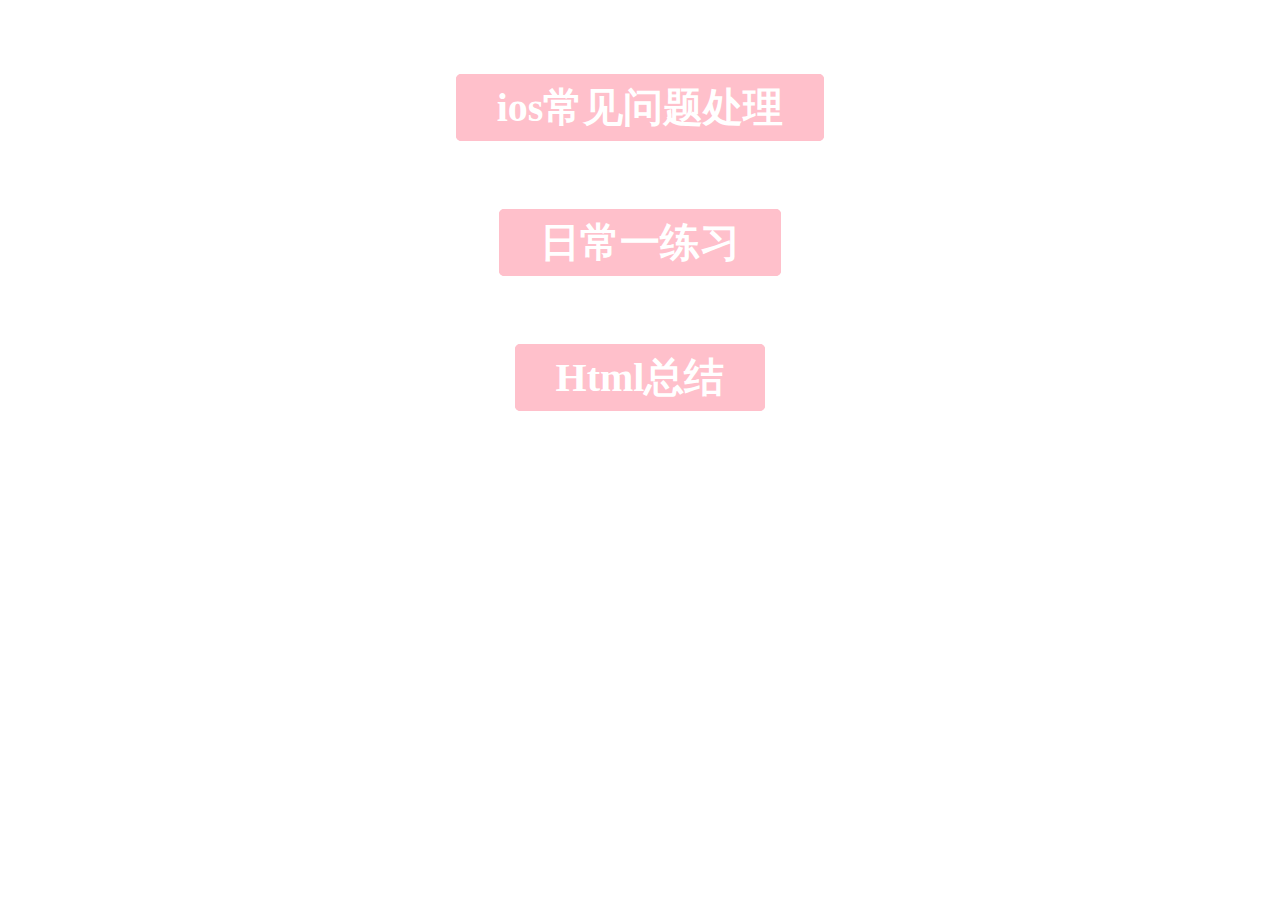
<file: index.html>
<!DOCTYPE html>
<html>
	<head>
		<meta charset="utf-8">
		<title>张亚楠练习</title>
		<style type="text/css">
			* {
				font-size: 40px;
			}

			a {
				text-decoration: none;
				border: 1px solid pink;
				color: white;
				background-color: pink;
				border-radius: 5px;
				padding: 10px 40px;
			}

			h3 {
				text-align: center;
				margin-top: 80px;
			}
		</style>
	</head>
	<body>
		<h3><a href="ios/html/iosIndex.html">ios常见问题处理</a></h3>
		<h3><a href="练习/index.html">日常一练习</a></h3>
		<h3><a href="html/总结.html">Html总结</a></h3>
	</body>
</html>
</file>
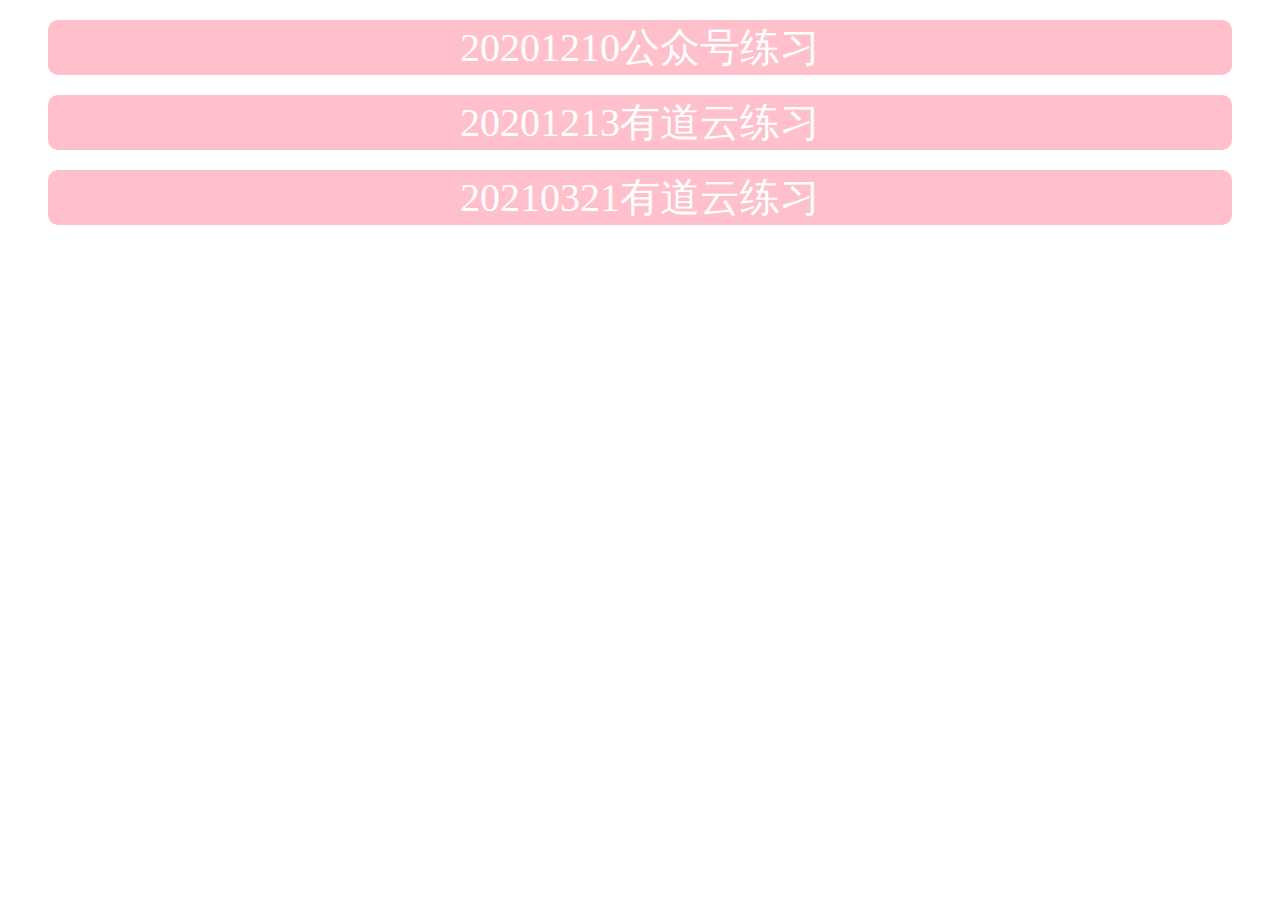
<file: 练习/index.html>
<!DOCTYPE html>
<html>
	<head>
		<meta charset="utf-8">
		<title>有道云首页</title>
		<style type="text/css">
			* {
				font-size: 40px;
			}

			a {
				text-decoration: none;
				background-color: pink;
				color: white;
				top: 20px;
				border-radius: 10px;
				text-align: center;
				margin: 20px 40px;
				display: block;
			}
		</style>
	</head>
	<body>
		<a href="20201210/practice1.html">20201210公众号练习</a>
		<a href="20201213有道云练习/index.html">20201213有道云练习</a>
		<a href="20201213有道云练习/index.html">20210321有道云练习</a>
	</body>
</html>
</file>
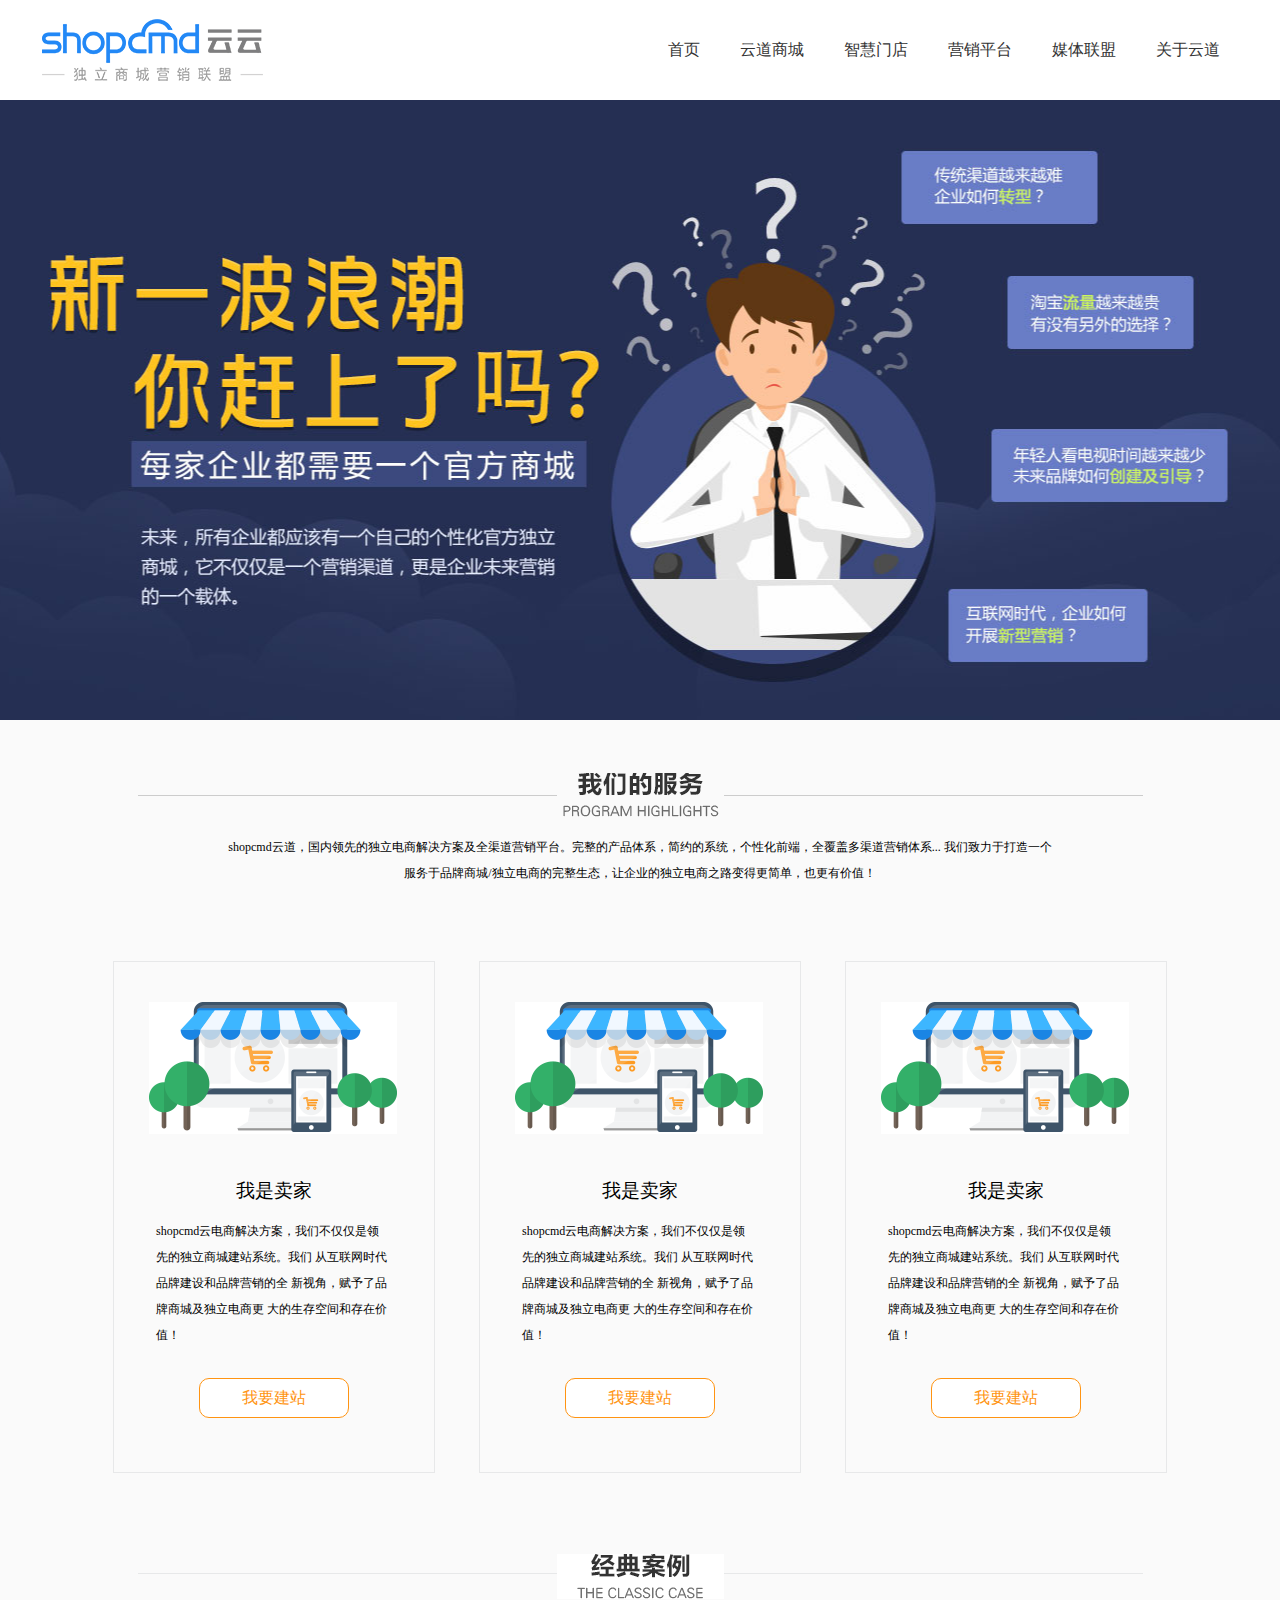
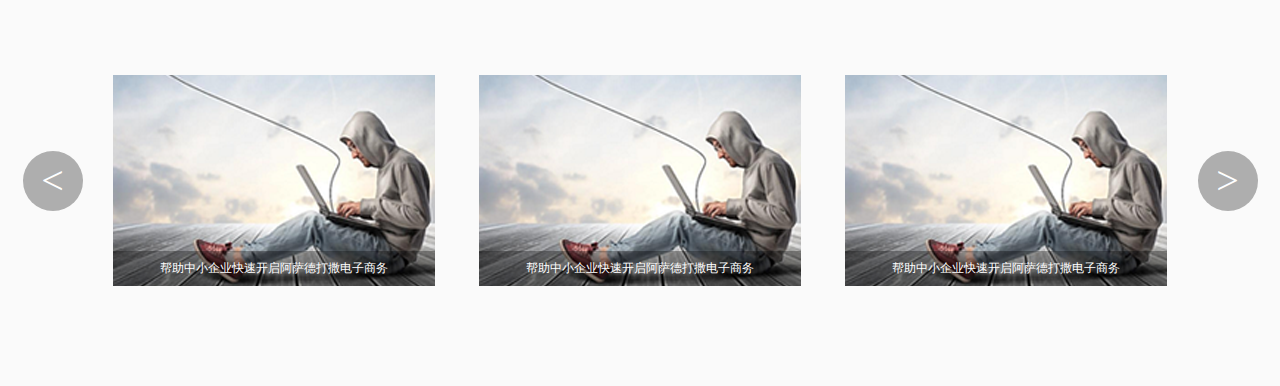
<file: 练习/20201213有道云练习/index.html>
<!DOCTYPE html>
<html>
	<head>
		<meta charset="utf-8">
		<title>有道云首页</title>
		<link rel="stylesheet" type="text/css" href="css/index.css" />
	</head>
	<body>
		<!-- 头部导航栏 -->
		<div class="header">
			<div class="inner">
				<div class="logo">
					<a href="#"> <img src="images/logo.png" alt=""> </a>
				</div>
				<div class="nav">
					<ul>
						<li> <a href="#">首页</a> </li>
						<li> <a href="#">云道商城</a> </li>
						<li> <a href="#">智慧门店</a> </li>
						<li> <a href="#">营销平台</a> </li>
						<li> <a href="#">媒体联盟</a> </li>
						<li> <a href="#">关于云道</a> </li>
					</ul>
				</div>
			</div>
		</div>
		<!-- 首页图片 -->
		<div class="banner">
		</div>
		<!-- 我的服务 -->
		<div class="server">
			<div class="server-hd">
				<h3><img src="images/ser.png"></h3>
				<p>shopcmd云道，国内领先的独立电商解决方案及全渠道营销平台。完整的产品体系，简约的系统，个性化前端，全覆盖多渠道营销体系...
					我们致力于打造一个服务于品牌商城/独立电商的完整生态，让企业的独立电商之路变得更简单，也更有价值！</p>
			</div>
			<div class="server-bd">
				<ul class="clearfix">
					<li>
						<img src="images/icon1.png">
						<h3>我是卖家</h3>
						<p>shopcmd云电商解决方案，我们不仅仅是领先的独立商城建站系统。我们 从互联网时代品牌建设和品牌营销的全 新视角，赋予了品牌商城及独立电商更 大的生存空间和存在价值！</p>
						<a href="#">我要建站</a>
					</li>
					<li class="centerli"><img src="images/icon1.png">
						<h3>我是卖家</h3>
						<p>shopcmd云电商解决方案，我们不仅仅是领先的独立商城建站系统。我们 从互联网时代品牌建设和品牌营销的全 新视角，赋予了品牌商城及独立电商更 大的生存空间和存在价值！</p>
						<a href="#">我要建站</a>
					</li>
					<li><img src="images/icon1.png">
						<h3>我是卖家</h3>
						<p>shopcmd云电商解决方案，我们不仅仅是领先的独立商城建站系统。我们 从互联网时代品牌建设和品牌营销的全 新视角，赋予了品牌商城及独立电商更 大的生存空间和存在价值！</p>
						<a href="#">我要建站</a>
					</li>
				</ul>

			</div>
		</div>
		<!-- 经典案例 -->
		<div class="case">
			<div class="case-hd">
				<h3><img src="images/case.png" alt=""></h3>
			</div>
			<div class="case-bd">
				<ul>
					<li>
						<img src="images/pro1.png" alt="">
						<div>
							帮助中小企业快速开启阿萨德打撒电子商务
						</div>
						<div class="mask"></div>
					</li>
					<li class="centerli">

						<img src="images/pro1.png" alt="">
						<div>
							帮助中小企业快速开启阿萨德打撒电子商务
						</div>
						<div class="mask"></div>
					<li>
						<img src="images/pro1.png" alt="">
						<div>
							帮助中小企业快速开启阿萨德打撒电子商务
						</div>
						<div class="mask"></div>
					</li>
				</ul>
				<a class="left" href="#">
					< </a> <a class="right" href="#"> >
				</a>
			</div>
		</div>
		<!-- 淘宝经典案例 -->
		<div class="tb">
		</div>
	</body>
</html>
</file>
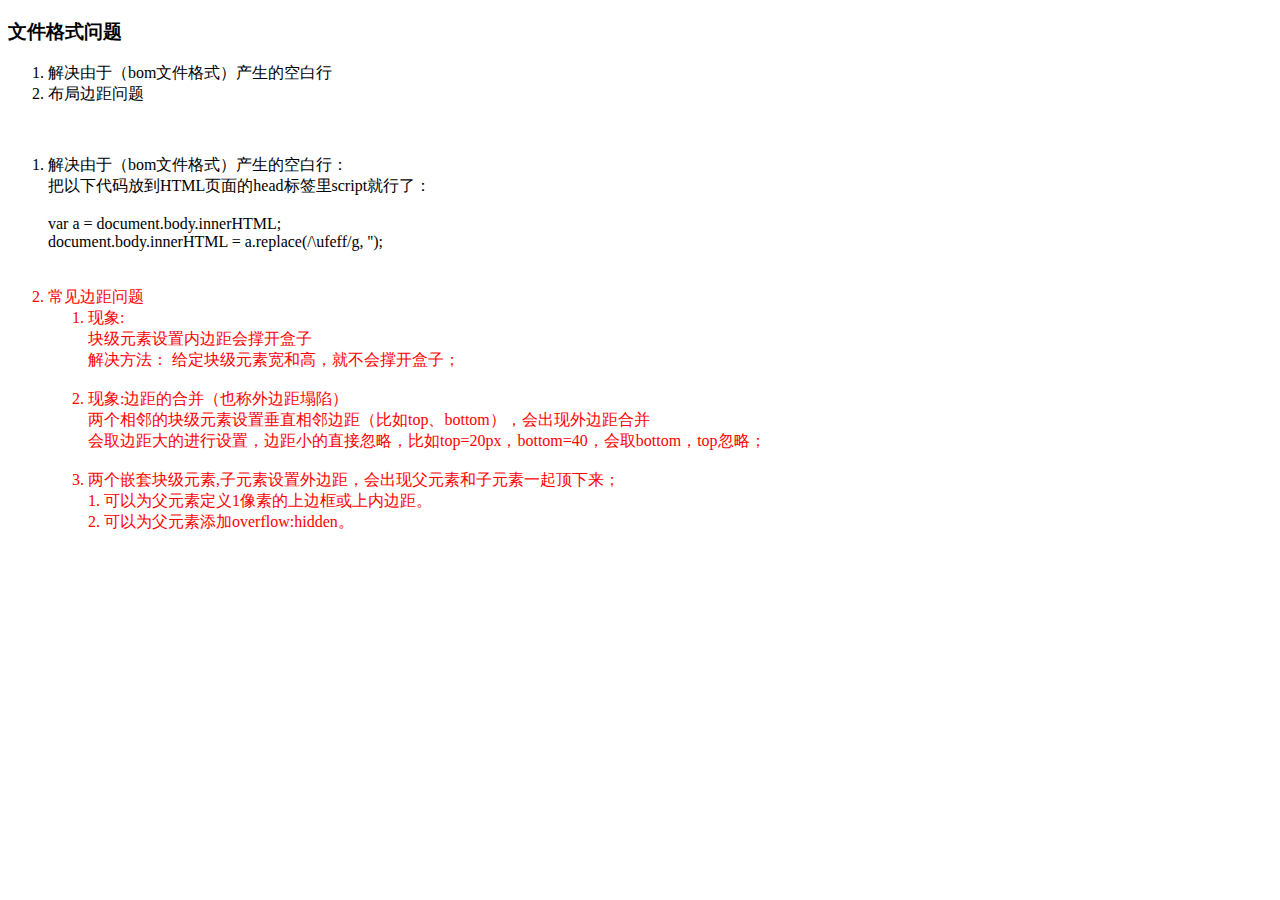
<file: html/总结.html>
<!DOCTYPE html>
<html>
	<head>
		<meta charset="utf-8">
		<title>Html常见问题总结</title>
		<style type="text/css">
			.redColor {
				color: red;
			}
		</style>
	</head>
	<body>
		<h3>文件格式问题</h3>
		<ol>
			<li>解决由于&#65279（bom文件格式）产生的空白行</li>
			<li>布局边距问题</li>
		</ol>
		<br />
		<ol>
			<li>解决由于&#65279（bom文件格式）产生的空白行：<br />
				把以下代码放到HTML页面的head标签里script就行了：<br />
				<br />
				var a = document.body.innerHTML;<br />
				document.body.innerHTML = a.replace(/\ufeff/g, '');<br />
			</li>
			<br />
			<br />
			<li class="redColor">常见边距问题<br />
				<ol>
					<li>现象:<br />
						块级元素设置内边距会撑开盒子 <br />
						解决方法：
						给定块级元素宽和高，就不会撑开盒子；
					</li>
					<br />
					<li>
						现象:边距的合并（也称外边距塌陷）<br />
						两个相邻的块级元素设置垂直相邻边距（比如top、bottom），会出现外边距合并 <br />
						会取边距大的进行设置，边距小的直接忽略，比如top=20px，bottom=40，会取bottom，top忽略；
					</li>
					<br />
					<li>两个嵌套块级元素,子元素设置外边距，会出现父元素和子元素一起顶下来；<br />
						1. 可以为父元素定义1像素的上边框或上内边距。<br />
						2. 可以为父元素添加overflow:hidden。<br />

					</li>
				</ol>
			</li>
		</ol>


	</body>
</html>
</file>
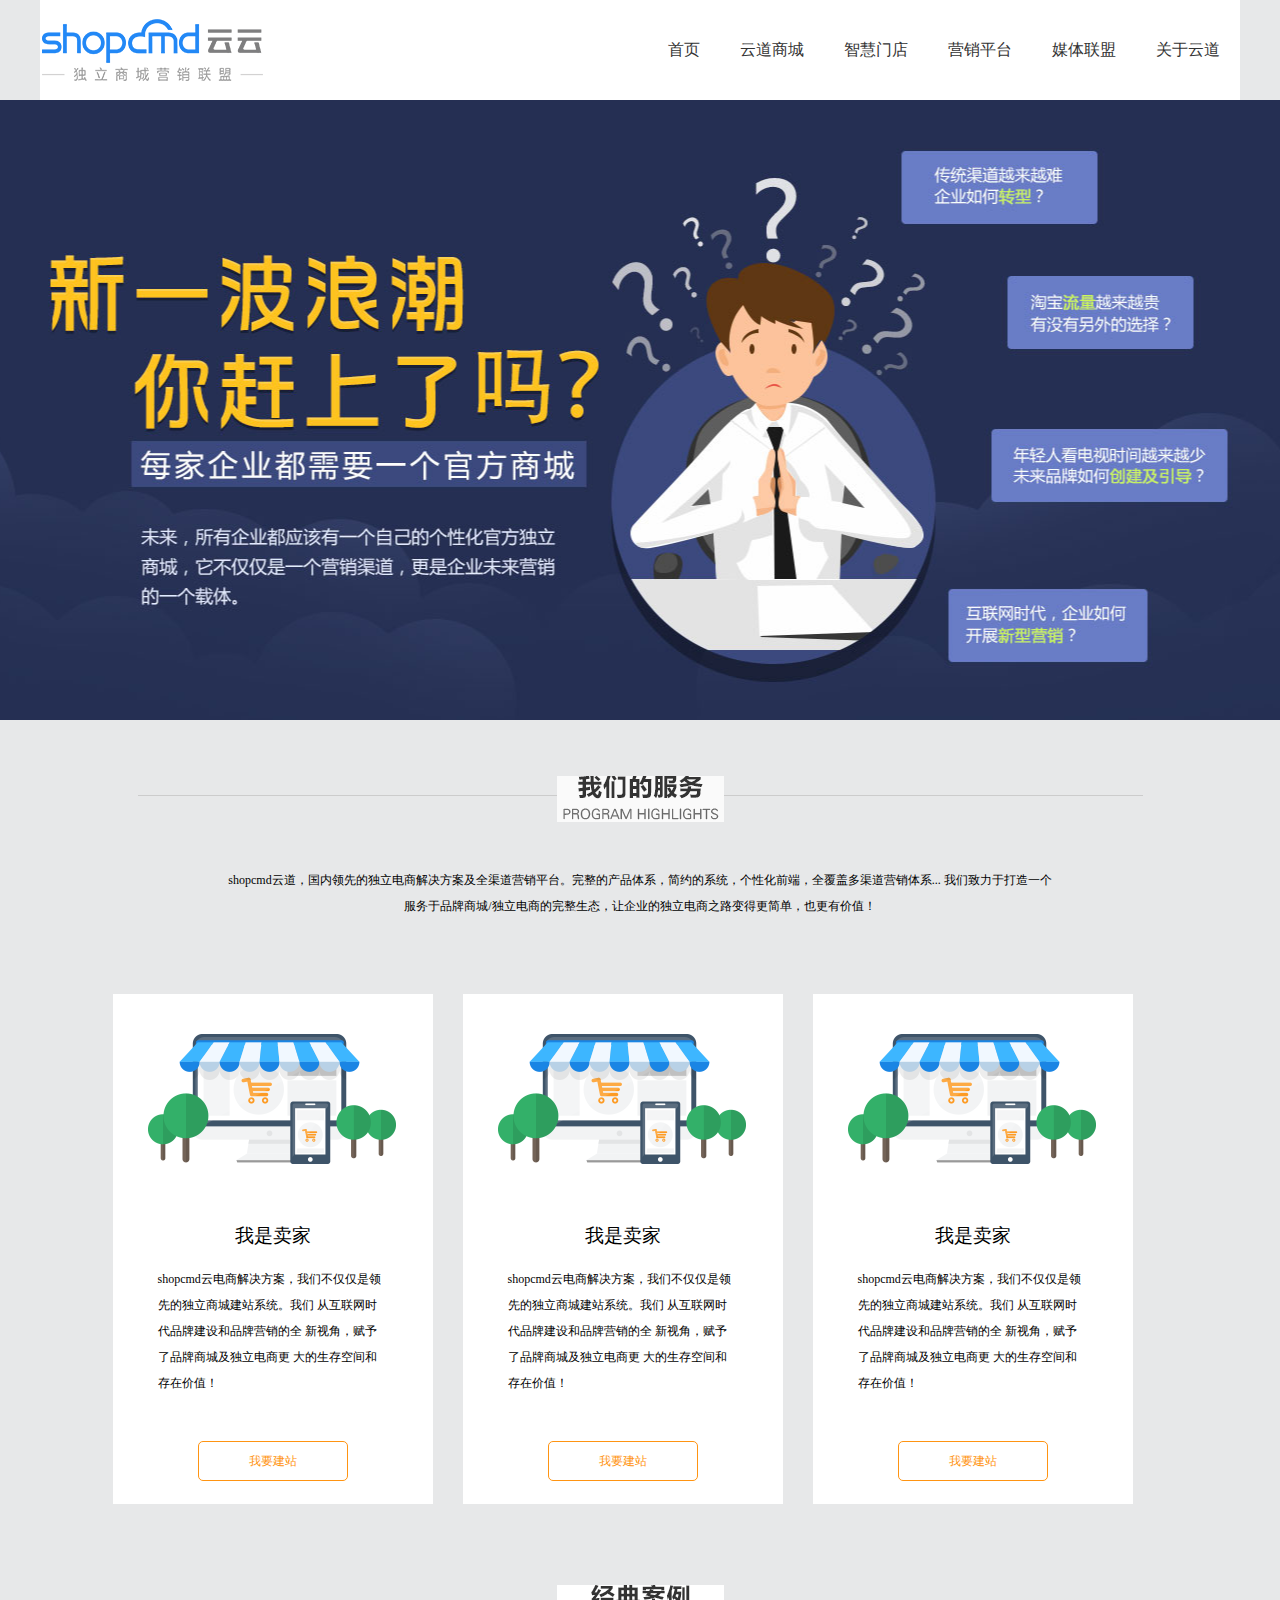
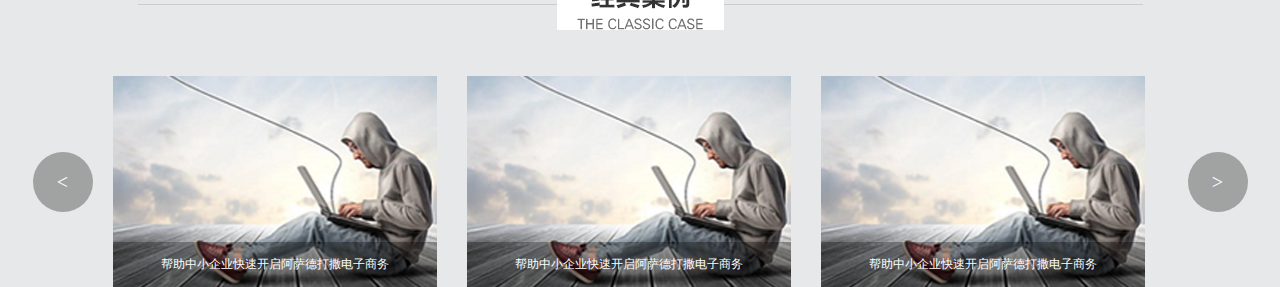
<file: 练习/test.html>
<!DOCTYPE html>
<html>
	<head>
		<meta charset="utf-8">
		<title>练习</title>
		<link rel="stylesheet" type="text/css" href="css/test.css" />
	</head>
	<body>
		<!-- 头部 -->
		<div class="header">
			<div class="header-center">
				<div class="logo">
					<img src="20201213有道云练习/images/logo.png">
				</div>
				<div class="nav">
					<ul class="clearfix">
						<li><a href="#">首页</a></li>
						<li><a href="#">云道商城</a></li>
						<li><a href="#">智慧门店</a></li>
						<li><a href="#">营销平台</a></li>
						<li><a href="#">媒体联盟</a></li>
						<li><a href="#">关于云道</a></li>

					</ul>
				</div>
			</div>
		</div>
		<!-- banner -->
		<div class="banner"></div>
		<!-- server服务 -->
		<div class="server-hd">
			<h3><img src="20201213有道云练习/images/ser.png"> </h3>
			<p>shopcmd云道，国内领先的独立电商解决方案及全渠道营销平台。完整的产品体系，简约的系统，个性化前端，全覆盖多渠道营销体系...
				我们致力于打造一个服务于品牌商城/独立电商的完整生态，让企业的独立电商之路变得更简单，也更有价值！</p>
		</div>
		<div class="server-bd">
			<ul class="clearfix">
				<li>
					<img src="20201213有道云练习/images/icon1.png">
					<h3>我是卖家</h3>
					<p>shopcmd云电商解决方案，我们不仅仅是领先的独立商城建站系统。我们 从互联网时代品牌建设和品牌营销的全 新视角，赋予了品牌商城及独立电商更 大的生存空间和存在价值！</p>
					<a href="#">我要建站</a>
				</li>
				<li class="licenter">
					<img src="20201213有道云练习/images/icon1.png">
					<h3>我是卖家</h3>
					<p>shopcmd云电商解决方案，我们不仅仅是领先的独立商城建站系统。我们 从互联网时代品牌建设和品牌营销的全 新视角，赋予了品牌商城及独立电商更 大的生存空间和存在价值！</p>
					<a href="#">我要建站</a>
				</li>
				<li>
					<img src="20201213有道云练习/images/icon1.png">
					<h3>我是卖家</h3>
					<p>shopcmd云电商解决方案，我们不仅仅是领先的独立商城建站系统。我们 从互联网时代品牌建设和品牌营销的全 新视角，赋予了品牌商城及独立电商更 大的生存空间和存在价值！</p>
					<a href="#">我要建站</a>
				</li>
			</ul>
		</div>
		<!-- 经典案例 -->
		<div class="anli-hd">
			<h3><img src="20201213有道云练习/images/case.png"></h3>
		</div>

		<div class="anli-bd">
			<ul class="clearfix">
				<li>
					<img src="20201213有道云练习/images/pro1.png">
					<div class="info">帮助中小企业快速开启阿萨德打撒电子商务</div>
					<div class="mask"></div>
				</li>
				<li class="licenter">
					<img src="20201213有道云练习/images/pro1.png">
					<div class="info">帮助中小企业快速开启阿萨德打撒电子商务</div>
					<div class="mask"></div>
				</li>
				<li>
					<img src="20201213有道云练习/images/pro1.png">
					<div class="info">帮助中小企业快速开启阿萨德打撒电子商务</div>
					<div class="mask"></div>
				</li>
			</ul>
			<a class="left" href="#"><</a> 
			<a class="right" href="#">></a>
		</div>
	</body>
</html>
</file>
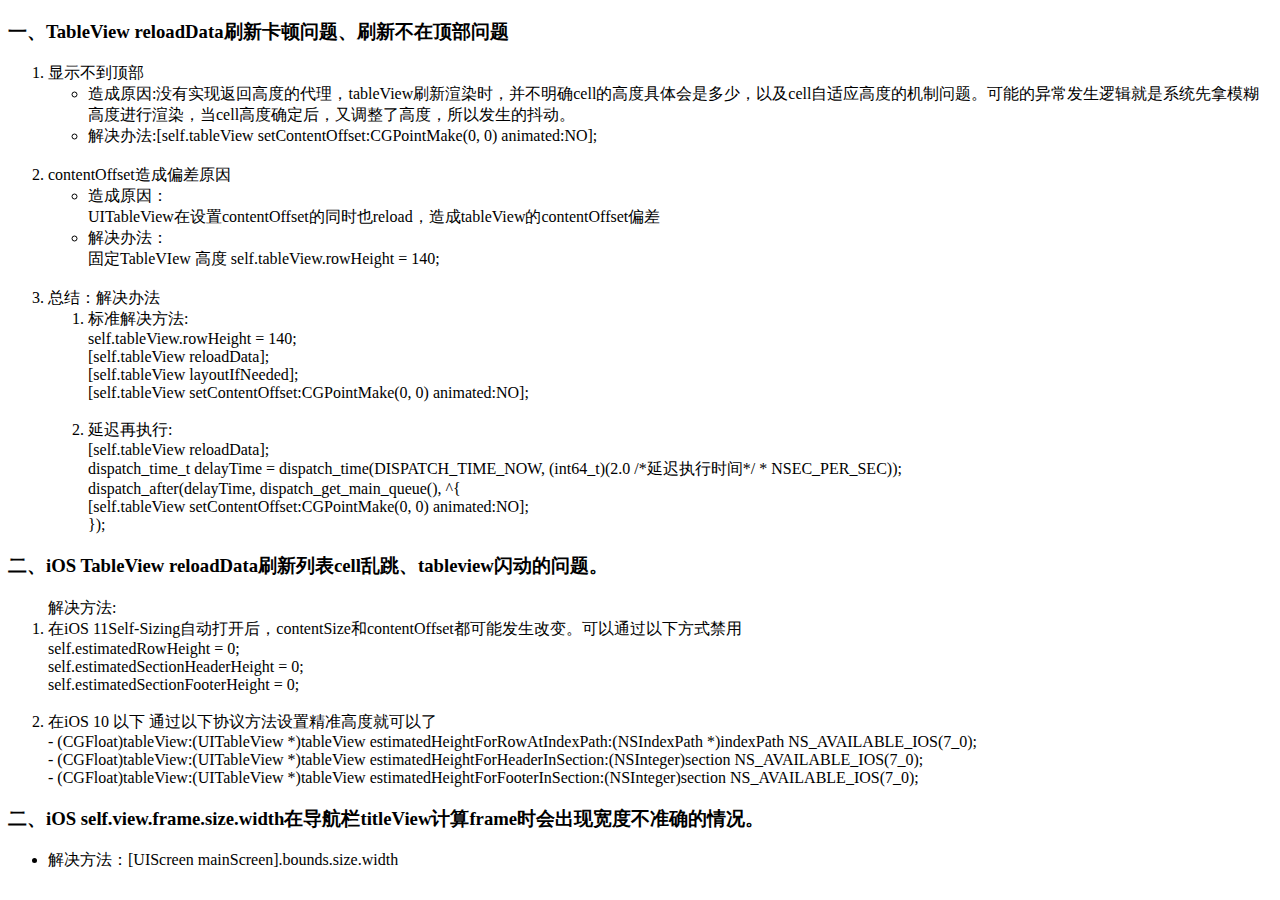
<file: ios/html/iosIndex.html>
<!DOCTYPE html>
<html>
	<head>
		<meta charset="utf-8">
		<title>ios常见问题总结</title>
	</head>
	<body>
		<h3>一、TableView reloadData刷新卡顿问题、刷新不在顶部问题</h3>
		<ol>
			<li>显示不到顶部</li>
			<ul>
				<li>
					造成原因:没有实现返回高度的代理，tableView刷新渲染时，并不明确cell的高度具体会是多少，以及cell自适应高度的机制问题。可能的异常发生逻辑就是系统先拿模糊高度进行渲染，当cell高度确定后，又调整了高度，所以发生的抖动。
				</li>
				<li>
					解决办法:[self.tableView setContentOffset:CGPointMake(0, 0) animated:NO];
				</li>
			</ul>
			<br />
			<li>contentOffset造成偏差原因</li>
			<ul>
				<li>
					造成原因：<br />
					UITableView在设置contentOffset的同时也reload，造成tableView的contentOffset偏差
				</li>
				<li>
					解决办法：<br />
					固定TableVIew 高度 self.tableView.rowHeight = 140;
				</li>
			</ul>
			<br />
			<li>
				总结：解决办法
			</li>
			<ol>
				<li>标准解决方法:<br />
					self.tableView.rowHeight = 140;<br />
					[self.tableView reloadData];<br />
					[self.tableView layoutIfNeeded];<br />
					[self.tableView setContentOffset:CGPointMake(0, 0) animated:NO];
				</li>
				<br />
				<li>延迟再执行:<br />
					[self.tableView reloadData];<br />
					dispatch_time_t delayTime = dispatch_time(DISPATCH_TIME_NOW, (int64_t)(2.0 /*延迟执行时间*/ * NSEC_PER_SEC));<br />
					dispatch_after(delayTime, dispatch_get_main_queue(), ^{<br />
					[self.tableView setContentOffset:CGPointMake(0, 0) animated:NO];<br />
					});
				</li>
			</ol>
		</ol>
		<h3>二、iOS TableView reloadData刷新列表cell乱跳、tableview闪动的问题。</h3>

		<ol>
			解决方法:<br />
			<li>
				在iOS 11Self-Sizing自动打开后，contentSize和contentOffset都可能发生改变。可以通过以下方式禁用<br />
				self.estimatedRowHeight = 0;<br />
				self.estimatedSectionHeaderHeight = 0;<br />
				self.estimatedSectionFooterHeight = 0;<br /><br />
			</li>
			<li>
				在iOS 10 以下 通过以下协议方法设置精准高度就可以了<br />
				- (CGFloat)tableView:(UITableView *)tableView estimatedHeightForRowAtIndexPath:(NSIndexPath *)indexPath
				NS_AVAILABLE_IOS(7_0);<br />
				- (CGFloat)tableView:(UITableView *)tableView estimatedHeightForHeaderInSection:(NSInteger)section
				NS_AVAILABLE_IOS(7_0);<br />
				- (CGFloat)tableView:(UITableView *)tableView estimatedHeightForFooterInSection:(NSInteger)section
				NS_AVAILABLE_IOS(7_0);<br />
			</li>
		</ol>

		<h3>二、iOS self.view.frame.size.width在导航栏titleView计算frame时会出现宽度不准确的情况。</h3>
		<ul>
			<li>解决方法：[UIScreen mainScreen].bounds.size.width</li>
		</ul>


	</body>
</html>
</file>
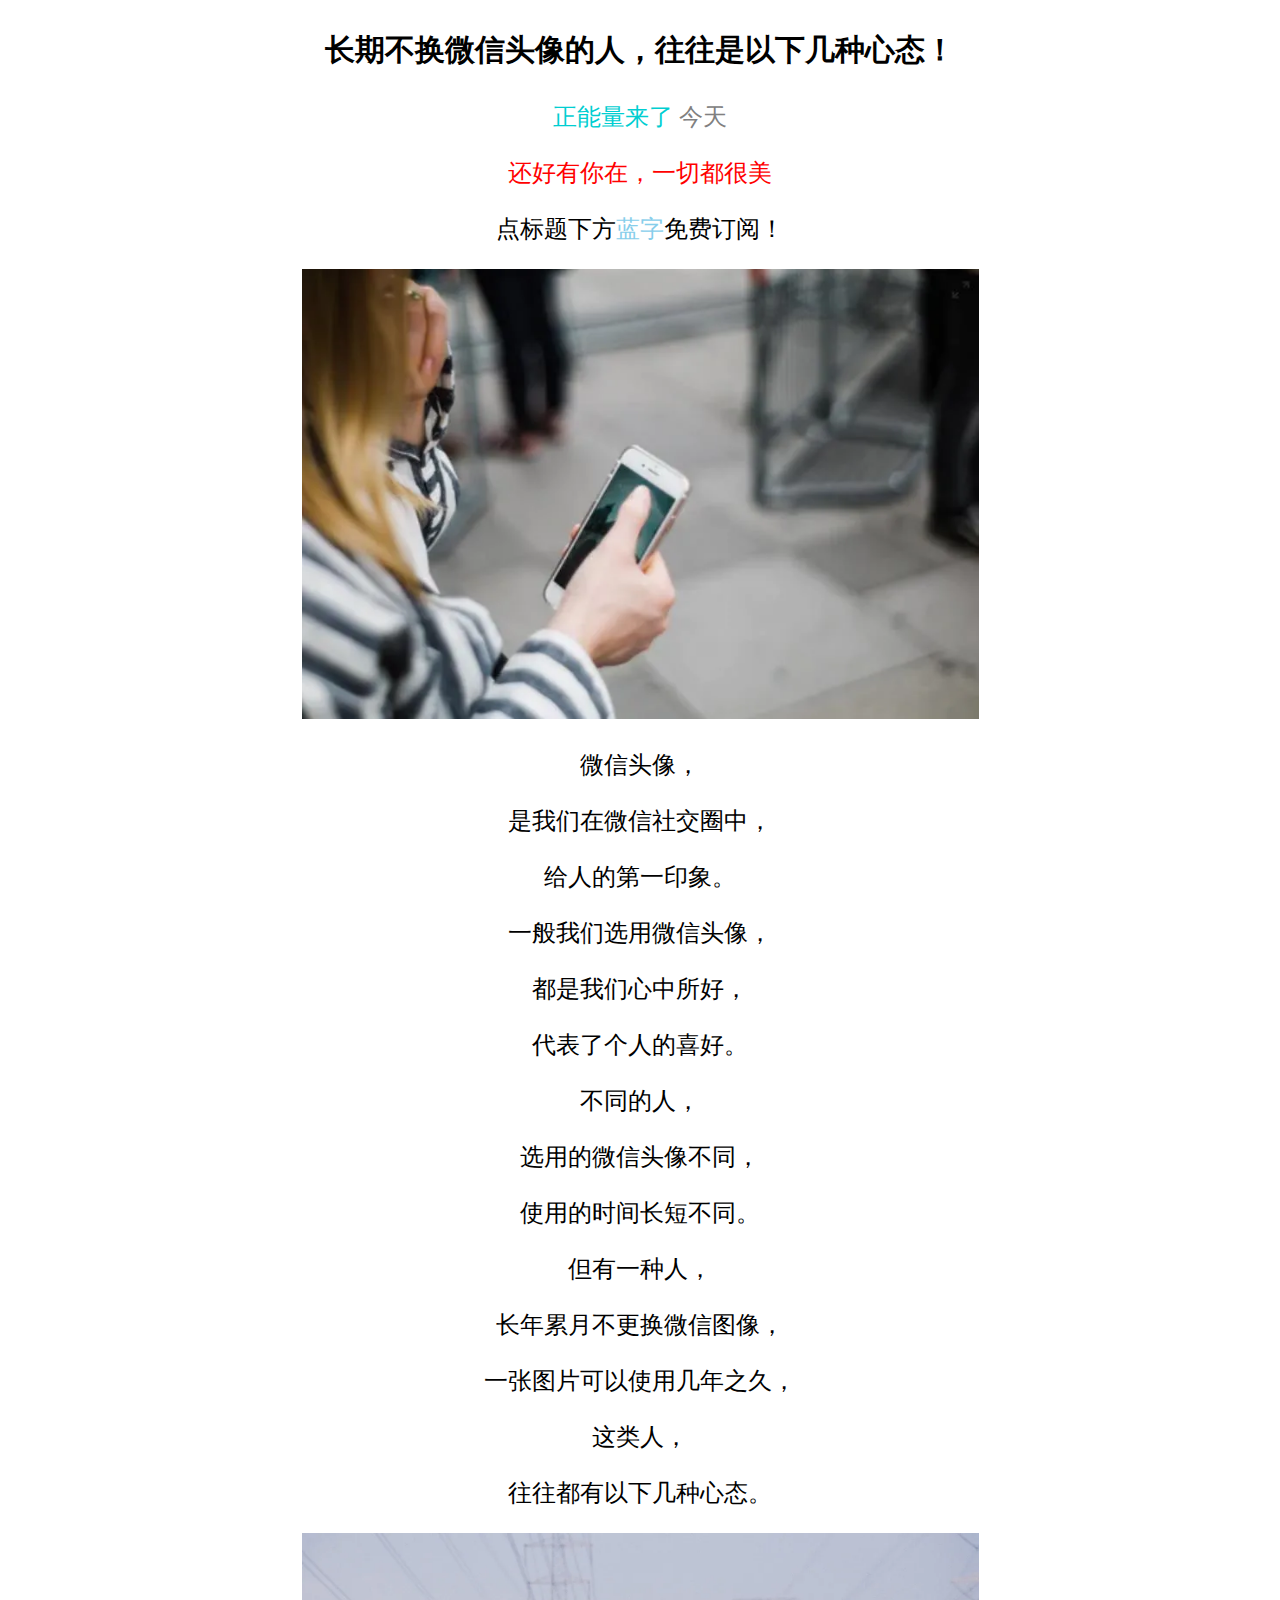
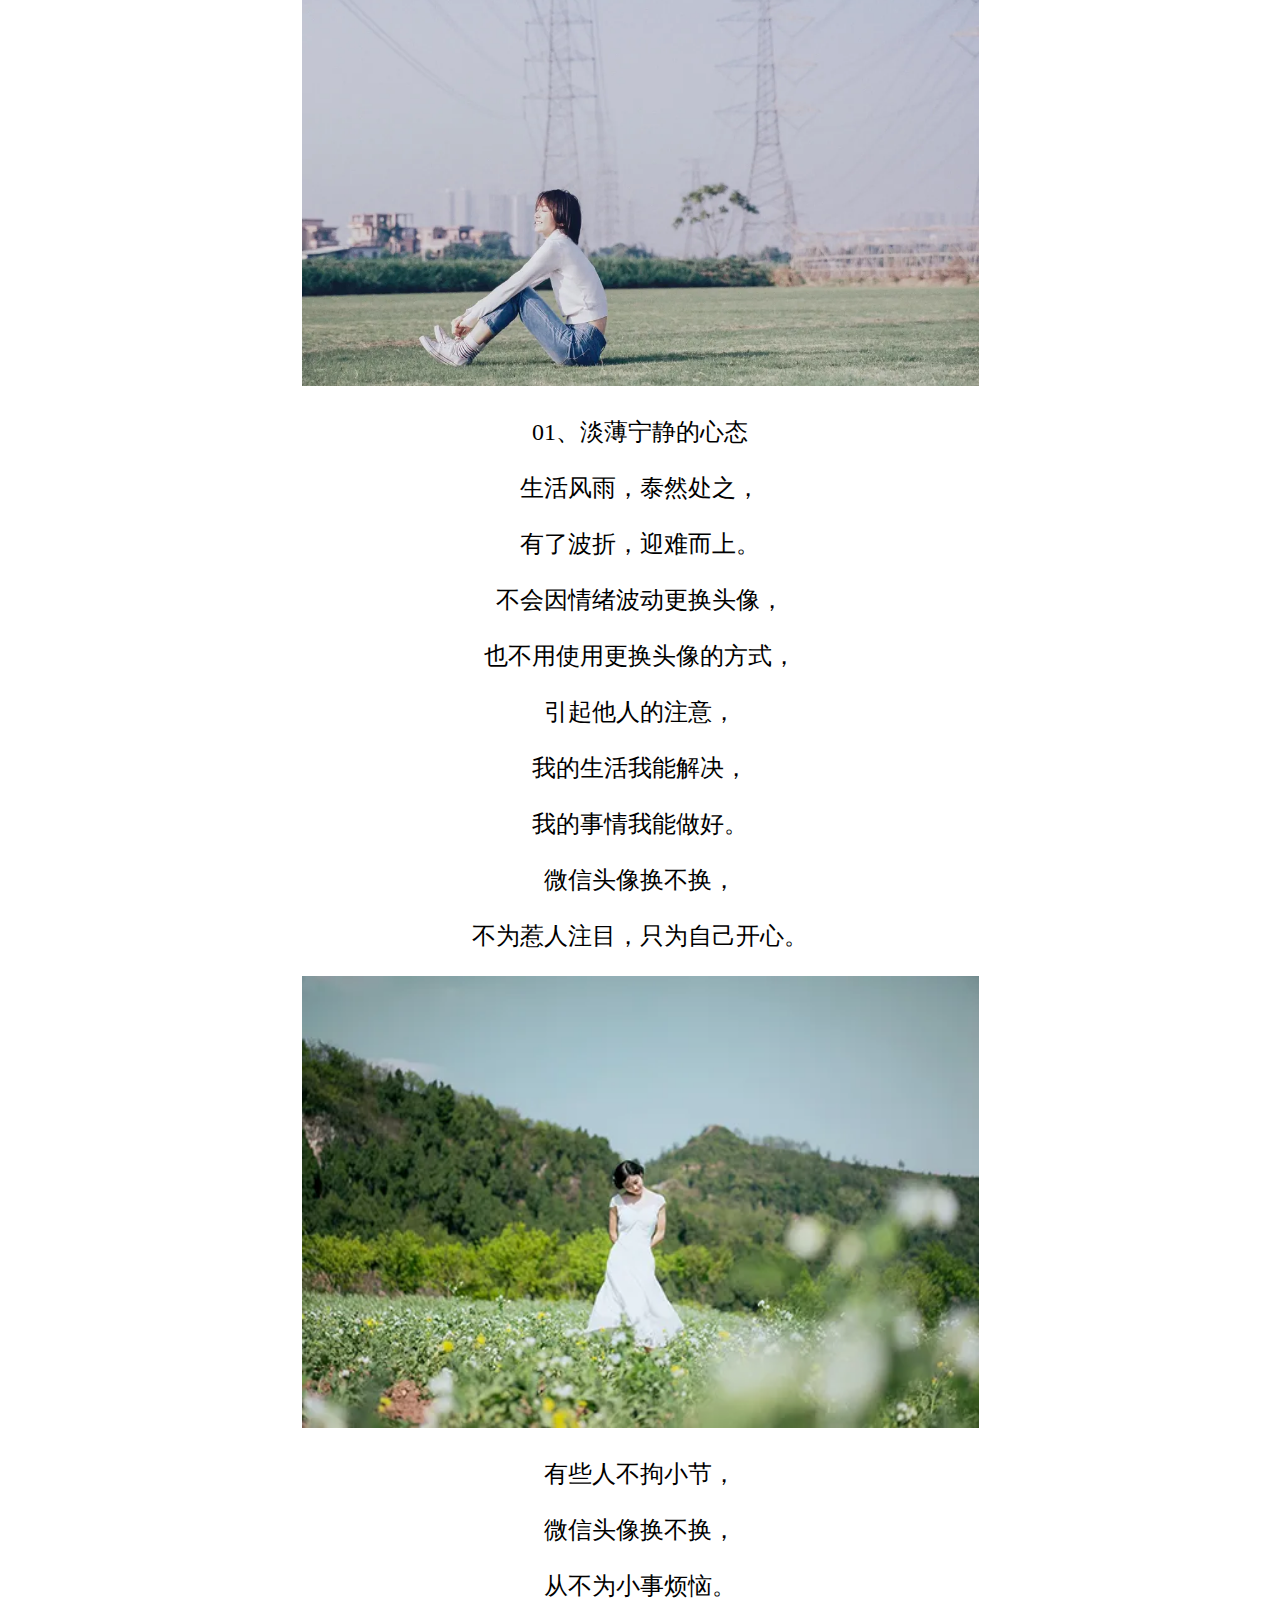
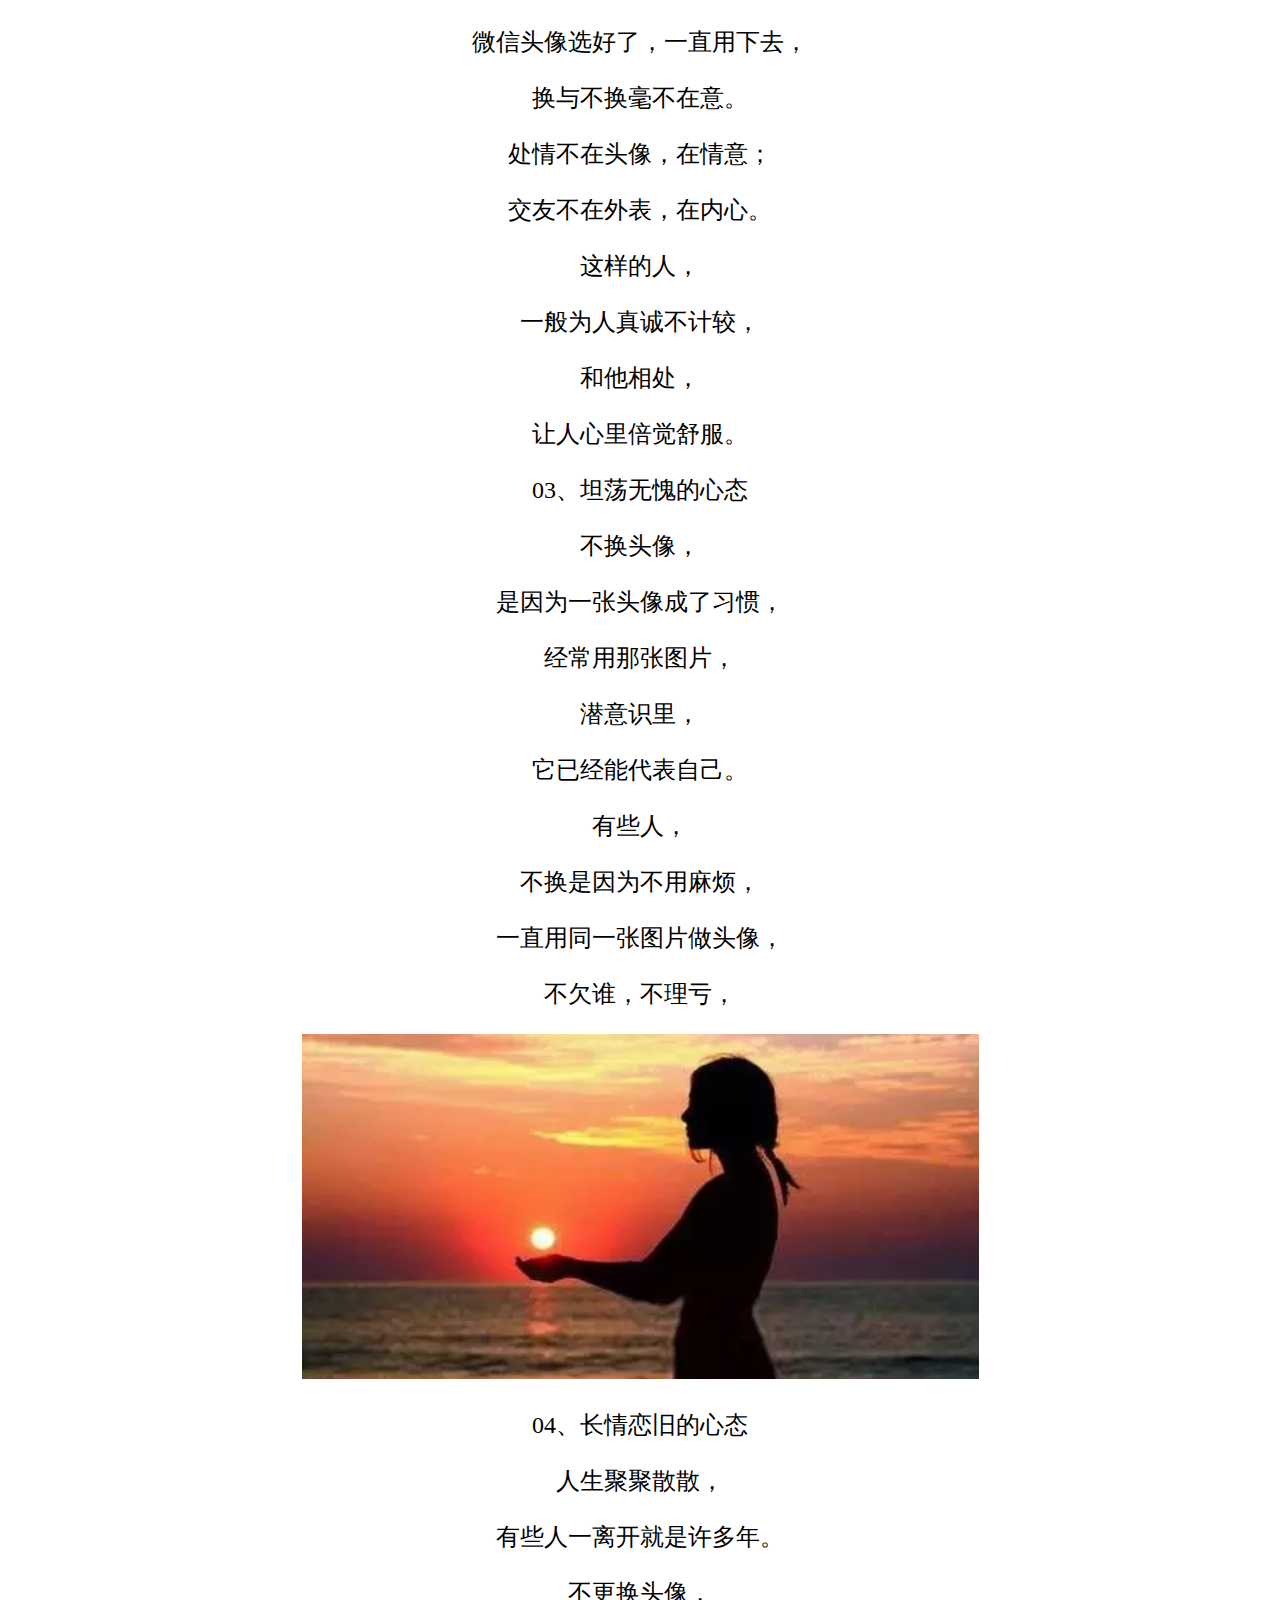
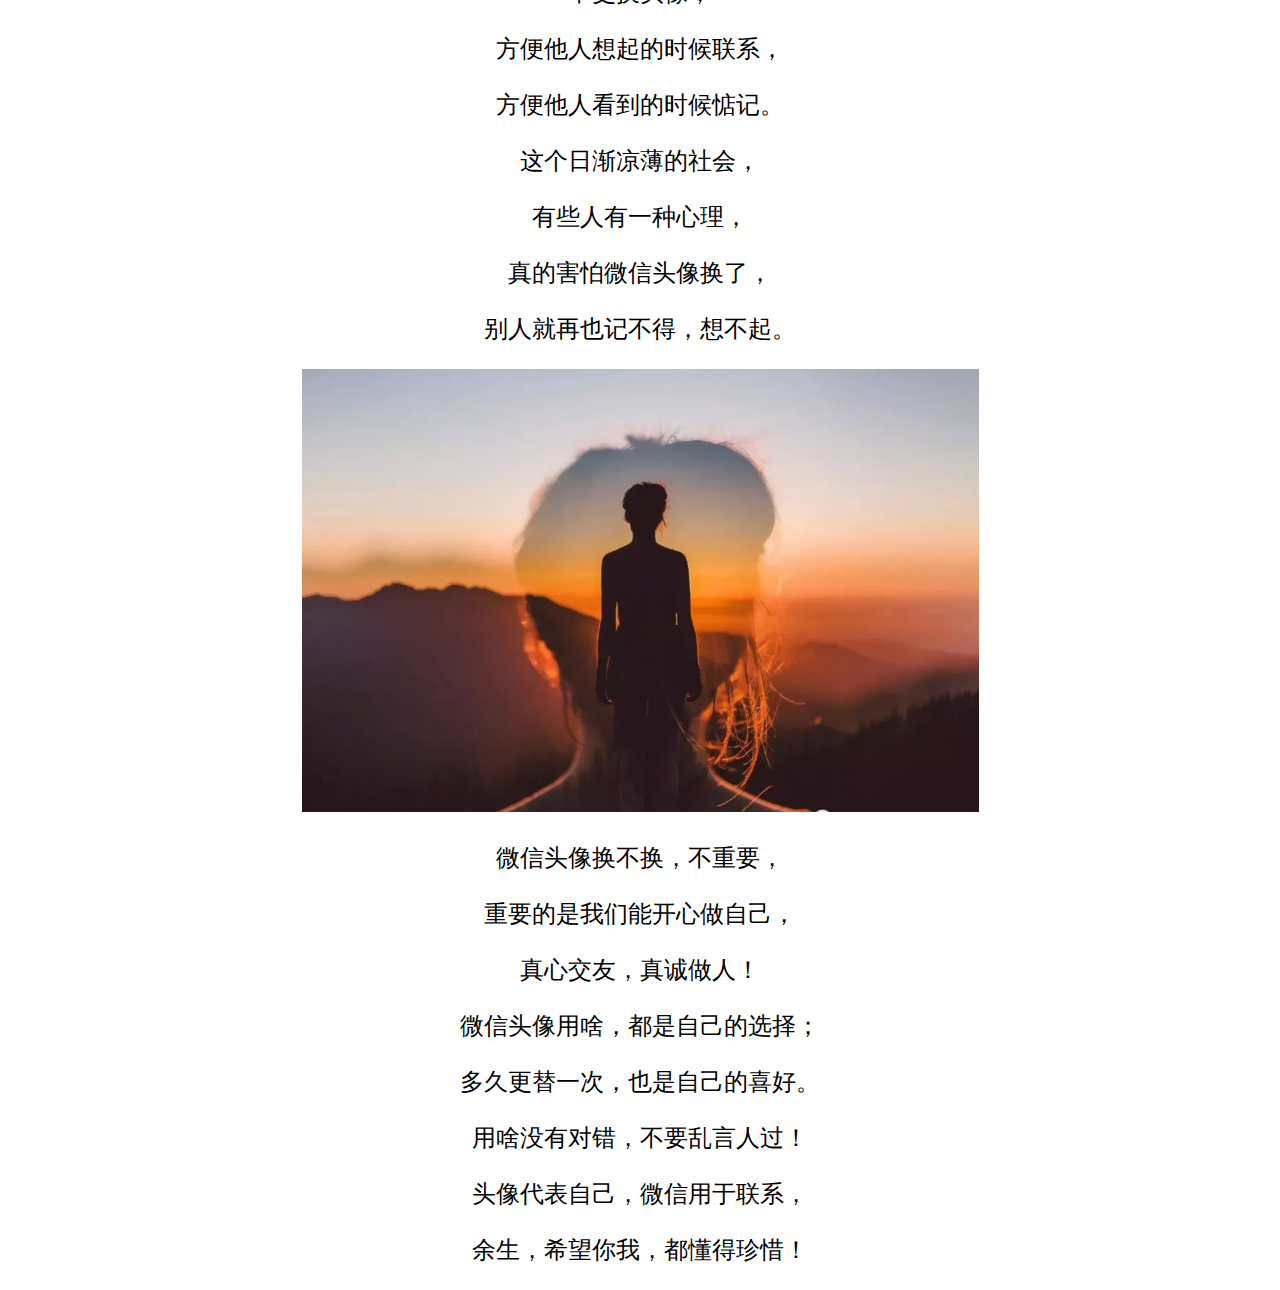
<file: 练习/20201210/practice1.html>
<!DOCTYPE html>
<html>
	<head>
		<meta charset="utf-8">
		<title>长期不换微信头像的人，往往是以下几种心态！</title>
		<style type="text/css">
			* {
				font-size: 24px;
			}

			h3 {
				text-align: center;
				font-size: 30px;
			}

			a {
				text-decoration: none;
				color: darkturquoise;
			}

			p {
				text-align: center;
			}

			.grey {
				color: gray;
			}

			.red {
				color: red;
			}

			.skyblue {
				color: skyblue;
			}

			.p_center {
				text-align: center;
			}

			.div-image {
				text-align: center;
			}

			.imageStyle {
				width: 677px;
			}
		</style>
	</head>
	<body>
		<h3>长期不换微信头像的人，往往是以下几种心态！</h3>
		<p class="p_center"><a href="https://www.sohu.com/a/241140123_100015507">正能量来了</a> <span class="grey">今天</span></p>
		<p class="p_center red">还好有你在，一切都很美</p>
		<p class="p_center">点标题下方<span class="skyblue">蓝字</span>免费订阅！</p>
		<div class="div-image">
			<input class="imageStyle" type="image" src="image/640.webp" />
		</div>

		<p>微信头像，</p>
		<p>是我们在微信社交圈中，</p>
		<p>给人的第一印象。</p>
		<p> 一般我们选用微信头像，</p>
		<p> 都是我们心中所好，</p>
		<p> 代表了个人的喜好。</p>
		<p>不同的人，</p>
		<p> 选用的微信头像不同，</p>
		<p> 使用的时间长短不同。</p>
		<p> 但有一种人，</p>
		<p> 长年累月不更换微信图像，</p>
		<p> 一张图片可以使用几年之久，</p>
		<p> 这类人，</p>
		<p> 往往都有以下几种心态。</p>

		<div class="div-image">
			<input class="imageStyle" type="image" src="image/640_1.webp
			" />
		</div>
		<p>01、淡薄宁静的心态</p>
		<p>生活风雨，泰然处之，</p>
		<p>有了波折，迎难而上。</p>
		<p> 不会因情绪波动更换头像，</p>
		<p> 也不用使用更换头像的方式，</p>
		<p> 引起他人的注意，</p>
		<p>我的生活我能解决，</p>
		<p> 我的事情我能做好。</p>
		<p> 微信头像换不换，</p>
		<p> 不为惹人注目，只为自己开心。</p>

		<div class="div-image">
			<input class="imageStyle" type="image" src="image/640_2.webp" />
		</div>

		<p>有些人不拘小节，</p>
		<p> 微信头像换不换，</p>
		<p> ﻿从不为小事烦恼。 ﻿</p>
		<p> 微信头像选好了，一直用下去，﻿</p>﻿
		<p>换与不换毫不在意。</p>
		﻿<p> 处情不在头像，在情意；</p>
		<p> 交友不在外表，在内心。 ﻿</p>
		<p> 这样的人， ﻿</p>
		<p> 一般为人真诚不计较， ﻿</p>
		<p> 和他相处， ﻿</p>
		<p> 让人心里倍觉舒服。 ﻿</p>
		<p> 03、坦荡无愧的心态 ﻿</p>
		<p> 不换头像，﻿</p>﻿<p> 是因为一张头像成了习惯， </p>
		<p> 经常用那张图片， ﻿</p>
		<p> 潜意识里， ﻿</p>
		<p> 它已经能代表自己。 ﻿</p>
		<p> 有些人， ﻿</p>
		<p> 不换是因为不用麻烦， ﻿</p>
		<p> 一直用同一张图片做头像， ﻿</p>
		<p> 不欠谁，不理亏， ﻿</p>
		<div class="div-image">
			<input class="imageStyle" type="image" src="image/640_3.webp" />
		</div>

		<p> 04、长情恋旧的心态 ﻿</p>
		<p> 人生聚聚散散， ﻿</p>
		<p> 有些人一离开就是许多年。 ﻿</p>
		<p> 不更换头像， ﻿</p>
		<p> 方便他人想起的时候联系， ﻿</p>
		<p> 方便他人看到的时候惦记。 ﻿</p>
		<p> 这个日渐凉薄的社会， ﻿</p>
		<p> 有些人有一种心理， ﻿</p>
		<p> 真的害怕微信头像换了， ﻿</p>
		<p> 别人就再也记不得，想不起。 ﻿</p>
		<div class="div-image">
			<input class="imageStyle" type="image" src="image/640_4.webp" />
		</div>

		<p> 微信头像换不换，不重要，</p>
		<p> 重要的是我们能开心做自己，</p>
		<p> 真心交友，真诚做人！</p>
		<p> 微信头像用啥，都是自己的选择； </p>
		<p> 多久更替一次，也是自己的喜好。 </p>
		<p> 用啥没有对错，不要乱言人过！ </p>
		<p> 头像代表自己，微信用于联系，</p>
		<p> 余生，希望你我，都懂得珍惜！ </p>
	</body>
	<!--js 解决由于&#65279（bom文件格式）产生的空白行-->
	<script>
		var a = document.body.innerHTML;
		document.body.innerHTML = a.replace(/\ufeff/g, '');
	</script>
</html>
</file>
<file: 练习/20201213有道云练习/css/index.css>
* {
	padding: 0;
	margin: 0;
}

body {
	background-color: #fafafa;
}

.clearfix:after {
	content: "";
	display: block;
	height: 0;
	clear: both;
	visibility: hidden;
}

.clearfix {
	*zoom: 1;
}

/* IE6、7 专有 */
li {
	list-style: none;
}

.header {
	height: 100px;
	background-color: #fff;
}

.inner {
	width: 1200px;
	height: 100px;
	margin: 0px auto;
}

.logo {
	float: left;
}

.nav {
	float: right;
	line-height: 100px;
}

.nav li {
	float: left;
	margin: 0px 20px;
}

.nav li a {
	color: #333;
	text-decoration: none;
}

.nav li a:hover {
	color: #2288f6;
}

.banner {
	height: 620px;
	background: url(../images/banner.jpg) no-repeat top center;
}

.server {
	width: 1055px;
	margin: 75px auto 0px;
}

.server-hd {
	margin: 0px 25px;
	border-top: 1px solid #ccc;
}

.server-hd h3 {
	width: 167px;
	height: 46px;
	margin: -23px auto 0px;
}

.server-hd p {
	width: 830px;
	font-size: 12px;
	text-align: center;
	line-height: 26px;
	margin: 15px auto 0px;
}

.server-bd {
	margin-top: 75px;
}

.server-bd li {
	width: 320px;
	height: 510px;
	border: 1px solid #e7e8e9;
	float: left;
}

.centerli {
	margin: 0 44px;
}

.server-bd li img {
	margin: 40px 35px;

}

.server-bd li h3 {
	font-weight: normal;
	text-align: center;
	height: 40px;
}

.server-bd li p {
	font-weight: normal;
	text-align: left;
	line-height: 26px;
	width: 235px;
	margin: 0 auto;
	font-size: 12px;
}

.server-bd li a {
	margin: 30px auto;
	display: block;
	background-color: pink;
	width: 148px;
	height: 38px;
	text-align: center;
	line-height: 38px;
	background-color: white;
	color: #ff9412;
	border: 1px solid #ff9412;
	text-decoration: none;
	border-radius: 10px;
}

.server-bd li a:hover {
	background-color: #ff9412;
	color: white;
}

.case {
	width: 1055px;
	margin: 100px auto;
}

.case-hd {
	margin: 0 25px;
	border-top: 1px solid #e7e8e9;
}

.case-hd h3 {
	width: 167px;
	height: 46px;
	margin: -20px auto 0px;
}

.case-bd {
	margin: 75px auto 0px;
	position: relative;
}

.case-bd li {
	float: left;
	position: relative;
}

.case-bd li:hover .mask {
	display: block;
}

.case-bd li img {
	vertical-align: middle;
}

.case-bd li div {
	position: absolute;
	color: white;
	line-height: 35px;
	background-color: rgba(0, 0, 0, 0.3);
	font-size: 12px;
	bottom: 0px;
	width: 100%;
	text-align: center;
}

.case-bd li .mask {
	position: absolute;
	width: 100%;
	height: 100%;
	background: rgba(0, 0, 0, 0.3) url(../images/fdj.png) no-repeat center;
	display: none;
}

.case-bd ul {
	overflow: hidden;
}

.case-bd a {
	text-decoration: none;
	font-size: 40px;
	height: 60px;
	width: 60px;
	position: absolute;
	text-align: center;
	line-height: 60px;
	color: white;
	top: 50%;
	margin-top: -30px;
	border-radius: 50%;
	display: block;
	background: rgba(0, 0, 0, 0.3);
}

.case-bd a:hover {
	background: rgba(0, 0, 0, 0.7);
}

.left {
	left: -90px;
}

.right {
	right: -90px;
}

.tb {
	width: 1055px;
	margin: 100px auto;
}
</file>
<file: 练习/css/test.css>
* {
	padding: 0px;
	margin: 0px;
}

body {
	background-color: #E7E8E9;
}

img {
	vertical-align: middle;
}

li {
	list-style: none;
}

.clearfix:after {
	content: "";
	display: block;
	height: 0;
	clear: both;
	visibility: hidden;
}

.clearfix {
	*zoom: 1;
}

/* IE6、7 专有 */
.header {
	height: 100px;
}

.header-center {
	width: 1200px;
	height: 100px;
	background-color: white;
	margin: 0 auto;
}

.header-center .logo {
	float: left;
}

.header-center .nav {
	float: right;
}

.header-center ul {
	overflow: hidden;
}

.header-center .nav li {
	float: left;
	margin: 0px 20px;
	height: 100px;
	line-height: 100px;

}

.header-center .nav li a {
	text-decoration: none;
	color: #333;
}

.header-center .nav li a:hover {
	color: skyblue;
}

.banner {
	height: 620px;
	background: url(../20201213有道云练习/images/banner.jpg) no-repeat top center;
}

.server-hd {
	width: 1005px;
	margin: 75px auto 0px;
	border-top: 1px solid #CCCCCC;
}

.server-hd h3 {
	text-align: center;
	margin-top: -20px;
}

.server-hd p {
	font-size: 12px;
	text-align: center;
	width: 830px;
	line-height: 26px;
	margin: 45px auto 0px;

}

.server-bd {
	width: 1055px;
	margin: 75px auto 0px;
}

.server-bd ul {
	overflow: hidden;
}

.server-bd li {
	width: 320px;
	background-color: white;
	height: 510px;
	float: left;
}

.server-bd li img {
	width: 248px;
	height: 132px;
	margin: 40px 35px;
}

.licenter {
	margin: 0px 30px;
}

.server-bd li h3 {
	font-weight: normal;
	line-height: 60px;
	text-align: center;
}

.server-bd li p {
	font-size: 12px;
	line-height: 26px;
	margin: 0px 45px;
}


.server-bd li a {
	width: 148px;
	height: 38px;
	font-size: 12px;
	display: block;
	border: 1px solid #ff9412;
	color: #ff9412;
	text-align: center;
	line-height: 38px;
	text-decoration: none;
	border-radius: 5px;
	margin: 45px auto;
}

.server-bd li a:hover {
	color: white;
	background-color: #ff9412;
}

.anli-hd {
	width: 1005px;
	margin: 100px auto 0px;
	border-top: 1px solid #CCCCCC;
}

.anli-hd h3 {
	width: 167px;
	height: 46px;
	margin: -20px auto 0px;

}

.anli-bd {
	width: 1055px;
	margin: 45px auto 0px;
	position: relative;
}

.anli-bd li {
	height: 211px;
	width: 324px;
	float: left;
	position: relative;
}

.anli-bd li:hover .mask {
	display: block;
}

.anli-bd li img {
	height: 211px;
	width: 324px;
}

.anli-bd li .info {
	height: 45px;
	line-height: 45px;
	text-align: center;
	position: absolute;
	bottom: 0px;
	width: 100%;
	font-size: 12px;
	background-color: rgba(0, 0, 0, 0.3);
	color: white;
}

.anli-bd li .mask {
	width: 100%;
	height: 100%;
	background: url(../20201213有道云练习/images/fdj.png) no-repeat center rgba(0, 0, 0, 0.3);
	position: absolute;
	top: 0px;
	left: 0px;
	display: none;
}

.left,
.right {
	width: 60px;
	height: 60px;
	background-color: rgba(0, 0, 0, 0.3);
	text-decoration: none;
	font-size: 20px;
	display: block;
	text-align: center;
	line-height: 60px;
	color: white;
	position: absolute;
	top: 50%;
	margin-top: -30px;
	border-radius: 50%;
}

.anli-bd a:hover {
	background-color: rgba(0, 0, 0, 0.8);
}

.left {
	left: -80px;
}

.right {
	right: -80px;
}
</file>
